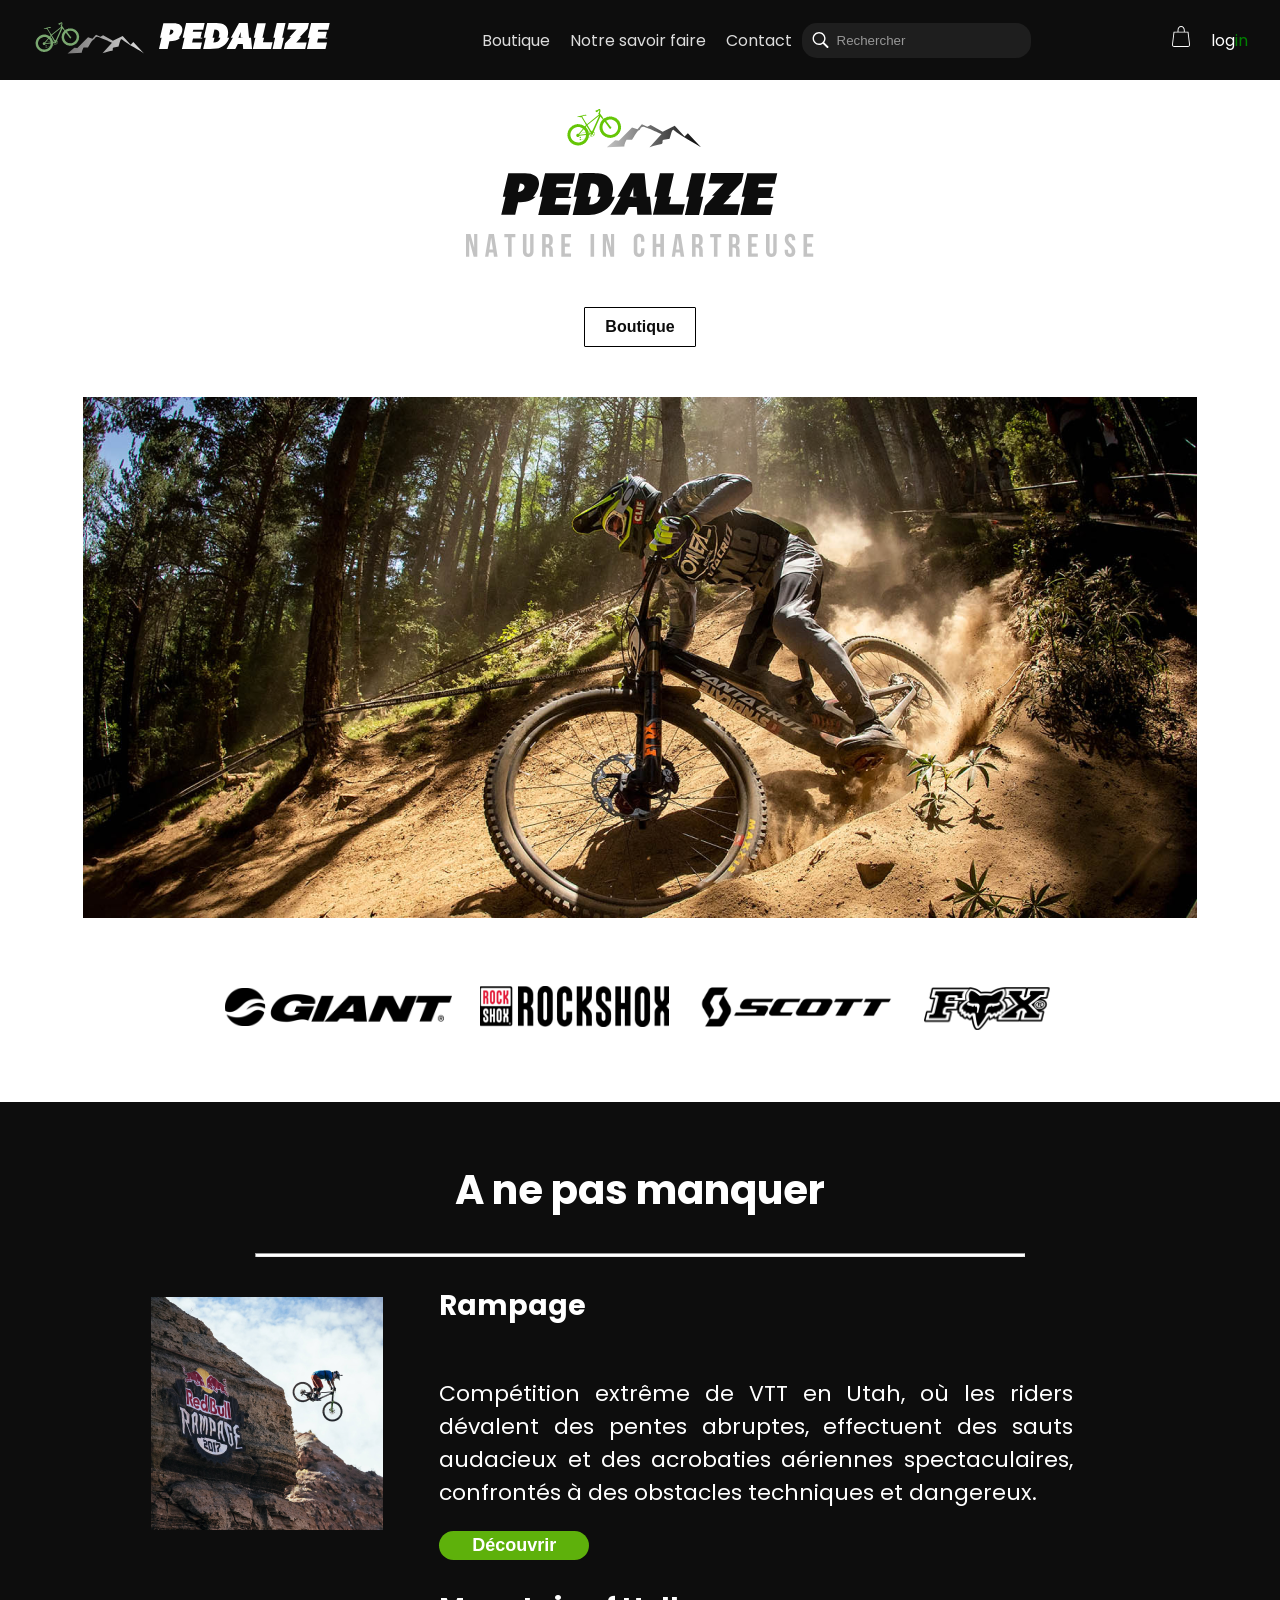
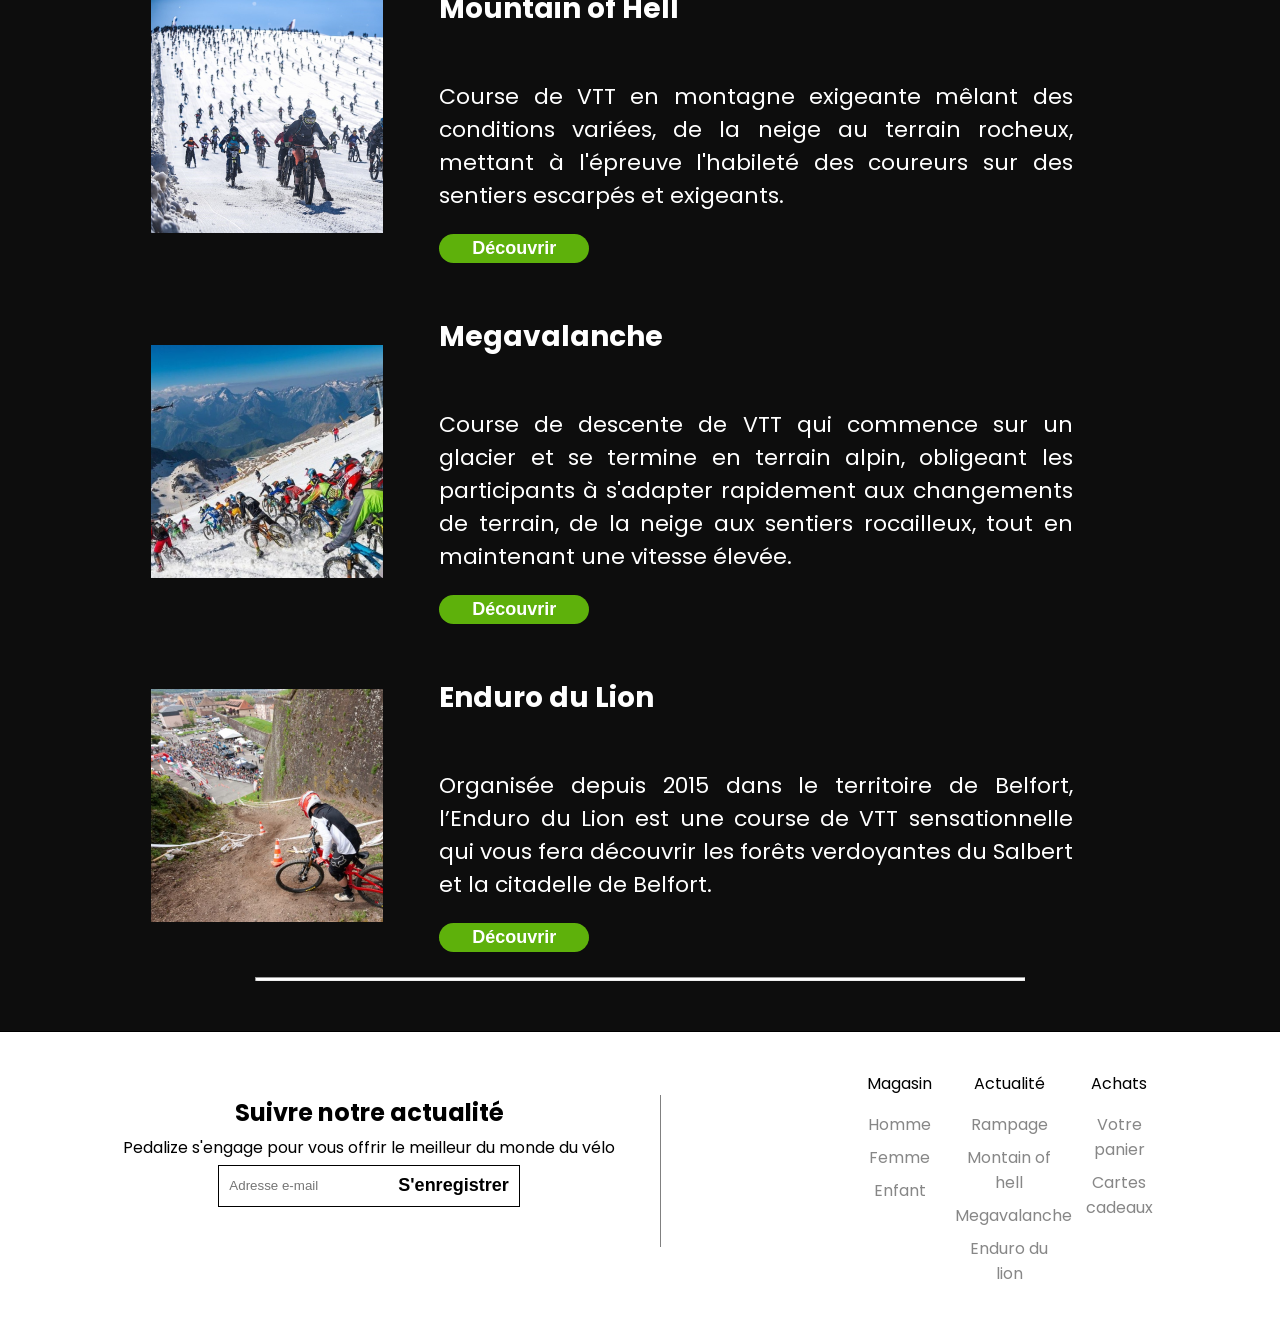
<file: views/index.html>
<!DOCTYPE HTML PUBLIC "-//W3C//DTD HTML 4.01//EN" "http://www.w3.org/TR/html4/strict.dtd">
<html lang="fr">
<head>
    <meta http-equiv="Content-Type" content="text/html;charset=UTF-8">
    <link rel="stylesheet" href="css/globals.css">
    <link rel="stylesheet" href="css/index.css">
    <link rel="stylesheet" href="css/navbar.css">
    <link rel="stylesheet" href="css/footer.css">
    <link rel="icon" href="static/img/logo.png">
    <title>Pedalize</title>
</head>
<body>
<nav id="navbar">
    <section class="left">
        <div class="graphic-logo">
            <a href="index.html">
                <img src="static/img/logo-pedalize.svg" alt="Pedalize">
            </a>
        </div>

        <div class="logo-pedalize">
            <a href="index.html">
                <img src="static/img/graphic-logo-pedalize.svg" alt="Pedalize">
            </a>
        </div>
    </section>

    <section class="buttons">
        <ul>
            <li><a href="product_list.html">Boutique</a></li>
            <li><a href="">Notre savoir faire</a></li>
            <li><a href="">Contact</a></li>
        </ul>
        <a href="">Log<span>in</span></a>
        <div class="desktop-search">
            <img class="search-icon" src="./static/img/search-icon.svg" alt="search icon">
            <input type="text" placeholder="Rechercher">
        </div>
    </section>

    <section class="right">
        <button class="burger-menu">
            <img src="static/img/burger-menu-icon.svg" alt="Burger menu">
        </button>
        <div class="desktop-right">
            <div class="market-logo">
                <a href="cart.html">
                    <img src="static/img/market-logo.svg" alt="market logo">
                </a>
            </div>
            <a href="" class="log-in__button">
                log<span class="log-in__green">in</span>
            </a>
        </div>
    </section>
</nav>
<main class="accueil">
    <br>

    <section>
        <img class="center" src="static/img/logo-accueil.svg" alt="Logo officiel de Pedalize">

        <br><br>
        <a href="product_list.html">
            <button type="button" class="center button-magasin">Boutique</button>
        </a>
        <br><br>
        <img class="center img-intro" id="ordi" src="static/img/intro-site-ordinateur.png" alt="Individu sur un vélo de descente">
        <img class="center img-intro" id="tel" src="static/img/intro-site-mobile.png" alt="Individu sur un vélo de descente">
    </section>

    <br><br>

    <section class="container-center">
        <div>
            <a href="https://www.giant-bicycles.com/fr/bikes">
                <img class="flex-marques" src="static/img/giant.svg" alt="Logo officiel de Giant">
            </a>
        </div>
        <div>
            <a href="https://www.sram.com/en/rockshox">
                <img class="flex-marques" src="static/img/rockshox.svg" alt="Logo officiel de RockShox">
            </a>
        </div>
        <div>
            <a href="https://www.scott-sports.com/fr/fr/">
                <img class="flex-marques" src="static/img/scott.svg" alt="Logo officiel de Scott">
            </a>
        </div>
        <div>
            <a href="https://foxracing.fr/vtt/">
                <img class="flex-marques" src="static/img/fox.svg" alt="Logo officiel de Fox">
            </a>
        </div>
    </section>

    <br><br>

    <section class="container-events">

        <br>

        <h2 class="txt-white txt-align">A ne pas manquer</h2>
        <hr class="light-line">

        <section class="event">
            <div class="column-align">
                <img class="center" src="static/img/rampage.png" alt="Course Rampage">
            </div>
            <div class="column-align">
                <h3>
                    Rampage
                </h3>
                <p>
                    Compétition extrême de VTT en Utah, où les riders dévalent des pentes abruptes, effectuent des sauts audacieux et des acrobaties aériennes spectaculaires, confrontés à des obstacles techniques et dangereux.
                </p>
                <button type="button" class="button-discover left">
                    <a href="https://www.redbull.com/fr-fr/events/red-bull-rampage">Découvrir</a>
                </button>
            </div>

        </section>

        <section class="event">
            <div class="column-align">
                <img class="center" src="static/img/mountain.png" alt="Course Mountain of Hell">
            </div>
            <div class="column-align">
                <h3>
                    Mountain of Hell
                </h3>
                <p>
                    Course de VTT en montagne exigeante mêlant des conditions variées, de la neige au terrain rocheux, mettant à l'épreuve l'habileté des coureurs sur des sentiers escarpés et exigeants.
                </p>
                <button type="button" class="button-discover left">
                    <a href="https://www.les2alpes.com/ete/decouvrir/une-station-qui-bouge/des-temps-forts-tout-lete/mountain-of-hell/">Découvrir</a>
                </button>
            </div>        
        </section>

        <br>

        <section class="event">
            <div class="column-align">
                <img class="center" src="static/img/megavalanche.png" alt="Course Megavalanche">
            </div>
            <div class="column-align">
                <h3>
                    Megavalanche
                </h3>
                <p>
                    Course de descente de VTT qui commence sur un glacier et se termine en terrain alpin, obligeant les participants à s'adapter rapidement aux changements de terrain, de la neige aux sentiers rocailleux, tout en maintenant une vitesse élevée.
                </p>
                <button type="button" class="button-discover left">
                    <a href="https://www.ucc-sportevent.com/megavalanche-alpe-dhuez-2/">Découvrir</a>
                </button> 
            </div>       
        </section>

        <br>

        <section class="event">
            <div class="column-align">
                <img class="center" src="static/img/enduro-lion.png" alt="Course enduro du Lion">
            </div>
            <div class="column-align">
                <h3>
                    Enduro du Lion
                </h3>
                <p>
                    Organisée depuis 2015 dans le territoire de Belfort, l’Enduro du Lion est une course de VTT sensationnelle qui vous fera découvrir les forêts verdoyantes du Salbert et la citadelle de Belfort.
                </p>
                <button type="button" class="button-discover left">
                    <a href="https://endurodulion.com/">Découvrir</a>
                </button> 
            </div>       
        </section>

        <br>
        <hr class="light-line">
        <br><br>

    </section>
</main>
<footer>
    <section class="newsletter">
        <div class="newsletter">
            <h1 class="newsletter">Suivre notre actualité</h1>
            <p class="newsletter">Pedalize s'engage pour vous offrir le meilleur du monde du vélo</p>
            <form class="newsletter" method="POST" action="footer.html">
                <input type="email"  class="newsletter" name="email" placeholder="Adresse e-mail">
                <button type="submit" class="newsletter">S'enregistrer</button>
            </form>
        </div>
    </section>
    <section class="link">
        <div class="shop">
            <p class="shop">Magasin</p>
            <a href="?" class="footer_link">Homme</a>
            <a href="?" class="footer_link">Femme</a>
            <a href="?" class="footer_link">Enfant</a>
        </div>
        <div class="actus">
            <p class="actus">Actualité</p>
            <a href="?" class="footer_link">Rampage</a>
            <a href="?" class="footer_link">Montain of hell</a>
            <a href="?" class="footer_link">Megavalanche</a>
            <a href="?" class="footer_link">Enduro du lion</a>
        </div>
        <div class="cart">
            <p>Achats</p>
            <a href="?" class="footer_link">Votre panier</a>
            <a href="?" class="footer_link">Cartes cadeaux</a>
        </div>
    </section>
</footer>

<script src="js/burger-menu.js" defer></script>

</body>
</html>
</file>
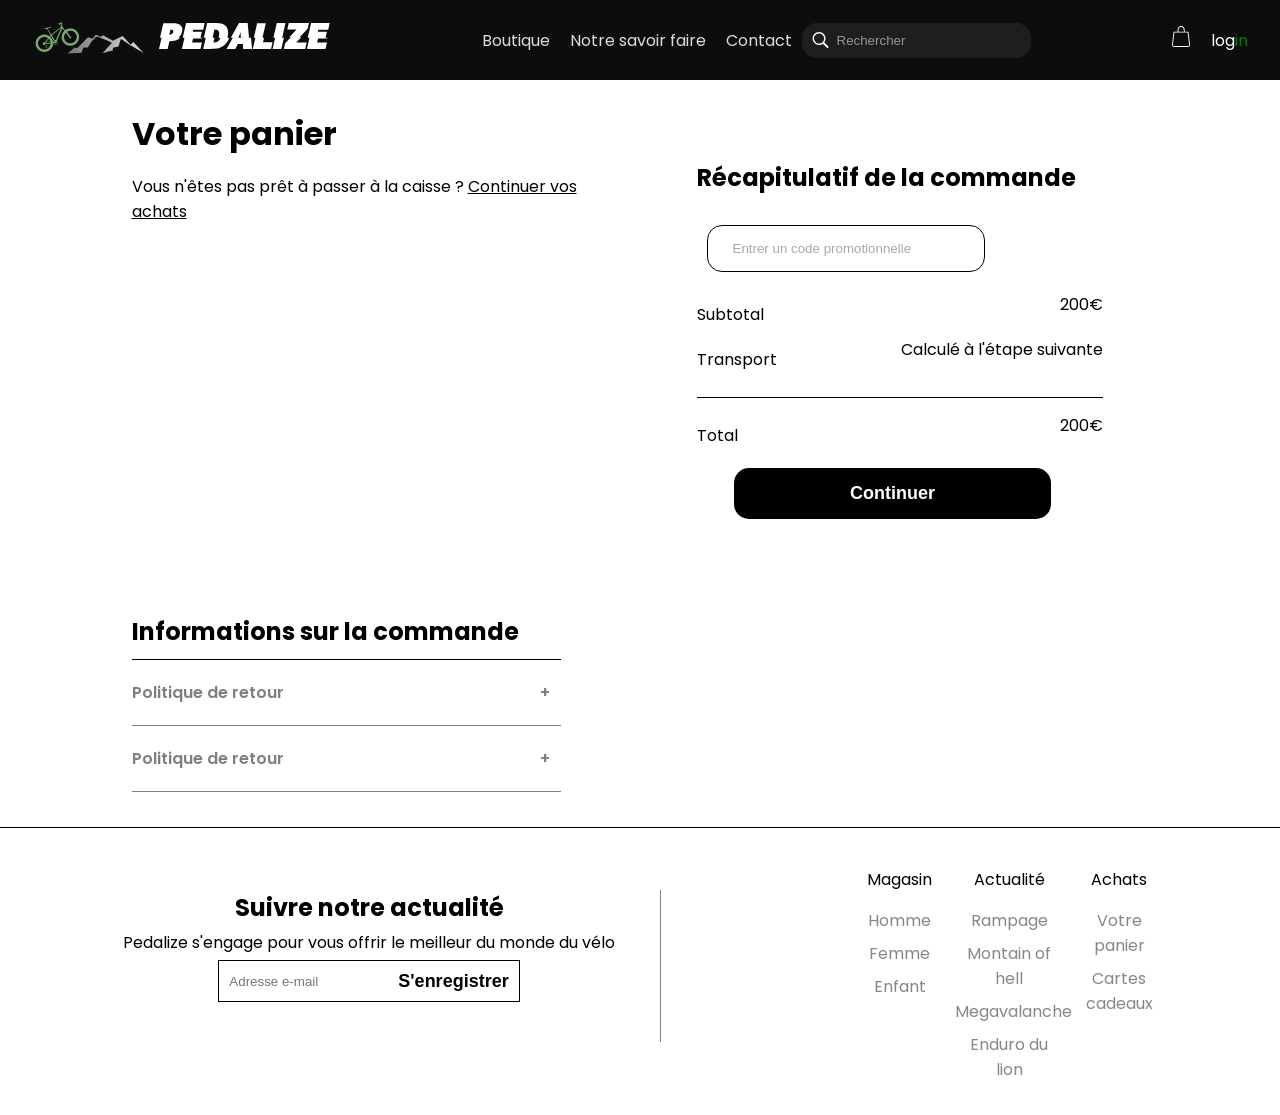
<file: views/cart.html>
<!DOCTYPE HTML PUBLIC "-//W3C//DTD HTML 4.01//EN" "http://www.w3.org/TR/html4/strict.dtd">
<html lang="fr">
<head>
    <meta http-equiv="Content-Type" content="text/html;charset=UTF-8">
    <title>Panier</title>

    <link rel="stylesheet" href="css/globals.css">
    <link rel="stylesheet" href="css/navbar.css">
    <link rel="stylesheet" href="css/footer.css">
    <link rel="stylesheet" href="css/cart.css">
    <link rel="icon" href="static/img/logo.png">
</head>
<body>
<nav id="navbar">
    <section class="left">
        <div class="graphic-logo">
            <a href="index.html">
                <img src="static/img/logo-pedalize.svg" alt="Pedalize">
            </a>
        </div>

        <div class="logo-pedalize">
            <a href="index.html">
                <img src="static/img/graphic-logo-pedalize.svg" alt="Pedalize">
            </a>
        </div>
    </section>

    <section class="buttons">
        <ul>
            <li><a href="product_list.html">Boutique</a></li>
            <li>Notre savoir faire</li>
            <li>Contact</li>
        </ul>
        <a href="">Log<span>in</span></a>
        <div class="desktop-search">
            <img class="search-icon" src="./static/img/search-icon.svg" alt="search icon">
            <input type="text" placeholder="Rechercher">
        </div>
    </section>

    <section class="right">
        <button class="burger-menu">
            <img src="static/img/burger-menu-icon.svg" alt="Burger menu">
        </button>
        <div class="desktop-right">
            <div class="market-logo">
                <a href="cart.html">
                    <img src="static/img/market-logo.svg" alt="market logo">
                </a>
            </div>
            <a href="" class="log-in__button">
                log<span class="log-in__green">in</span>
            </a>
        </div>
    </section>
</nav>

    <main>
        <div class="desktop_row">
            <div class="the_cart">
                <h1>Votre panier</h1>
                <p>Vous n'êtes pas prêt à passer à la caisse ? <a id="continue_shopping" href="product_list.html">Continuer vos achats</a></p>

                <div class="product_list" id="product_container">

                    <p class='no_product'>Aucun produit n'a été ajouté dans votre panier pour le moment</p>

<!--                    <div class="product">-->
<!--                        <div class="img" style="background: center url('static/img/test.jpg')"></div>-->
<!--                        <div class="infos">-->
<!--                            <h2>Name</h2>-->
<!--                            <p>Quantité : 3</p>-->
<!--                            <h3>56€</h3>-->
<!--                        </div>-->
<!--                        <div class="remove">-->
<!--                            <p>Supprimer</p>-->
<!--                        </div>-->
<!--                    </div>-->
<!--                    <div class="product">-->
<!--                        <div class="img"></div>-->
<!--                        <div class="infos">-->
<!--                            <h2>Name</h2>-->
<!--                            <p>Quantité : 3</p>-->
<!--                            <h3>56€</h3>-->
<!--                        </div>-->
<!--                        <div class="remove">-->
<!--                            <p>Supprimer</p>-->
<!--                        </div>-->
<!--                    </div>-->
                </div>
            </div>
            <form class="summary" action="cart.html" method="post">
                <h2>Récapitulatif de la commande</h2>

                <label for="coupon" style="display: none">Code promotionnelle</label>
                <input type="text"
                       placeholder="Entrer un code promotionnelle"
                       name="coupon"
                       id="coupon">

                <div class="prices">
                    <div class="full">
                        <p>Subtotal</p>
                        <p class="margin" id="price">200€</p>
                    </div>
                    <div class="full">
                        <p>Transport</p>
                        <p class="margin">Calculé à l'étape suivante</p>
                    </div>
                    <div class="sep"></div>
                    <div class="full">
                        <p>Total</p>
                        <p class="margin" id="total_price">200€</p>
                    </div>
                </div>

                <button type="submit">Continuer</button>
            </form>
        </div>

        <div class="informations">
            <h2>Informations sur la commande</h2>

            <details>
                <summary>Politique de retour</summary>
                <p>Lorem ipsum dolor sit amet, consectetur adipiscing elit, sed do eiusmod tempor incididunt ut labore et dolore magna aliqua. Ut enim ad minim veniam, quis nostrud exercitation ullamco laboris nisi ut aliquip ex ea commodo consequat. Duis aute irure dolor in reprehenderit in voluptate velit esse cillum dolore eu fugiat nulla pariatur. Excepteur sint occaecat cupidatat non proident, sunt in culpa qui officia deserunt mollit anim id est laborum.</p>
            </details>
            <details>
                <summary>Politique de retour</summary>
                <p>Lorem ipsum dolor sit amet, consectetur adipiscing elit, sed do eiusmod tempor incididunt ut labore et dolore magna aliqua. Ut enim ad minim veniam, quis nostrud exercitation ullamco laboris nisi ut aliquip ex ea commodo consequat. Duis aute irure dolor in reprehenderit in voluptate velit esse cillum dolore eu fugiat nulla pariatur. Excepteur sint occaecat cupidatat non proident, sunt in culpa qui officia deserunt mollit anim id est laborum.</p>
            </details>
        </div>

    </main>
<footer>
    <section class="newsletter">
        <div class="newsletter">
            <h1 class="newsletter">Suivre notre actualité</h1>
            <p class="newsletter">Pedalize s'engage pour vous offrir le meilleur du monde du vélo</p>
            <form class="newsletter" method="POST" action="footer.html">
                <input type="email"  class="newsletter" name="email" placeholder="Adresse e-mail">
                <button type="submit" class="newsletter">S'enregistrer</button>
            </form>
        </div>
    </section>
    <section class="link">
        <div class="shop">
            <p class="shop">Magasin</p>
            <a href="?" class="footer_link">Homme</a>
            <a href="?" class="footer_link">Femme</a>
            <a href="?" class="footer_link">Enfant</a>
        </div>
        <div class="actus">
            <p class="actus">Actualité</p>
            <a href="?" class="footer_link">Rampage</a>
            <a href="?" class="footer_link">Montain of hell</a>
            <a href="?" class="footer_link">Megavalanche</a>
            <a href="?" class="footer_link">Enduro du lion</a>
        </div>
        <div class="cart">
            <p>Achats</p>
            <a href="?" class="footer_link">Votre panier</a>
            <a href="?" class="footer_link">Cartes cadeaux</a>
        </div>
    </section>
</footer>

    <script src="js/burger-menu.js"></script>
    <script src="js/cart.js" type="module"></script>
</body>
</html>
</file>
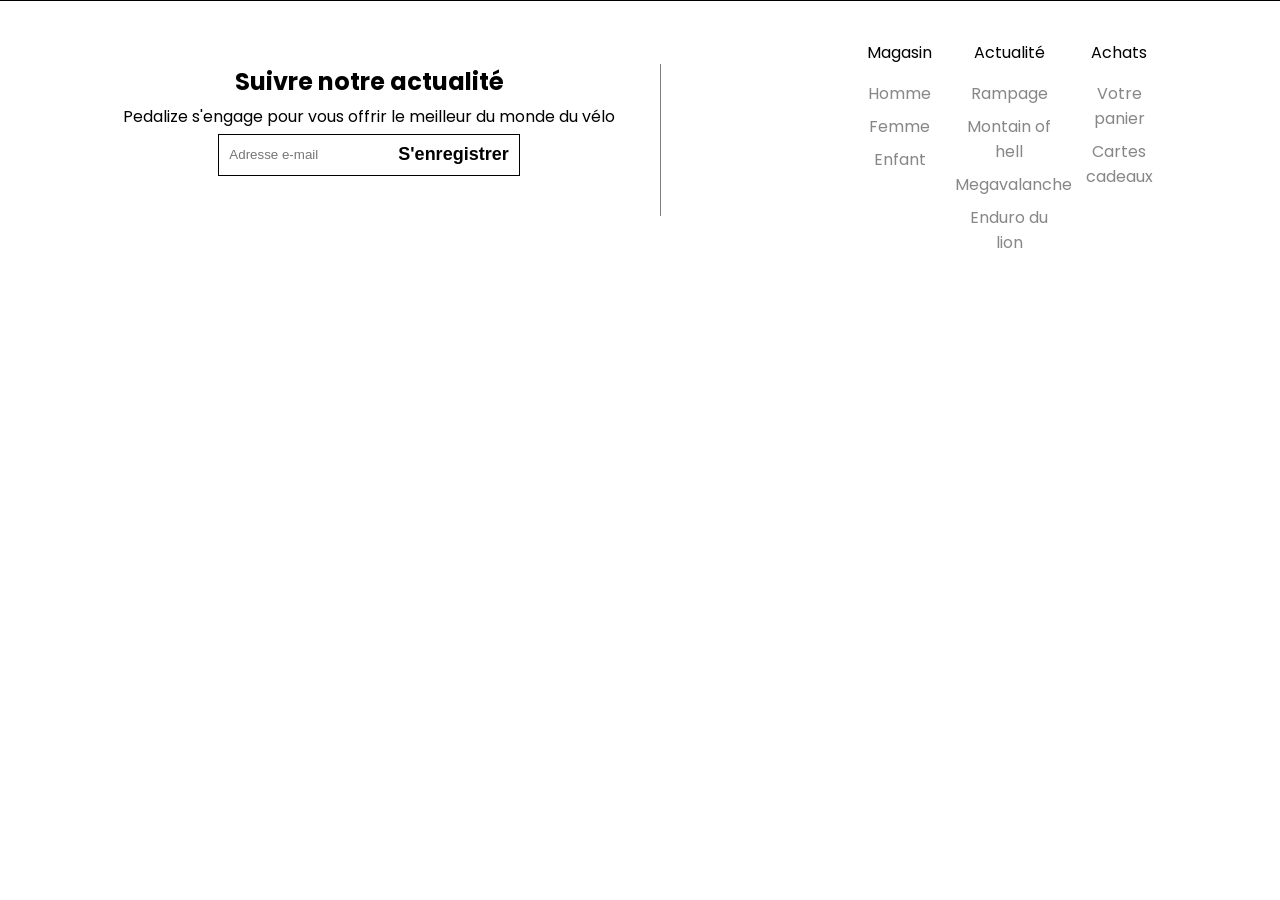
<file: views/footer.html>
<!DOCTYPE html>
<html lang="fr">
<head>
    <meta charset="UTF-8">
    <meta name="viewport" content="width=device-width, initial-scale=1.0">
    <title>Exemple footer</title>
    <link rel="stylesheet" href="css/footer.css">
    <link rel="stylesheet" href="css/globals.css">
</head>
<body>
<footer>
    <section class="newsletter">
        <div class="newsletter">
            <h1 class="newsletter">Suivre notre actualité</h1>
            <p class="newsletter">Pedalize s'engage pour vous offrir le meilleur du monde du vélo</p>
            <form class="newsletter" method="POST" action="footer.html">
                <input type="email"  class="newsletter" name="email" placeholder="Adresse e-mail">
                <button type="submit" class="newsletter">S'enregistrer</button>
            </form>
        </div>
    </section>
    <section class="link">
        <div class="shop">
            <p class="shop">Magasin</p>
            <a href="?" class="footer_link">Homme</a>
            <a href="?" class="footer_link">Femme</a>
            <a href="?" class="footer_link">Enfant</a>
        </div>
        <div class="actus">
            <p class="actus">Actualité</p>
            <a href="?" class="footer_link">Rampage</a>
            <a href="?" class="footer_link">Montain of hell</a>
            <a href="?" class="footer_link">Megavalanche</a>
            <a href="?" class="footer_link">Enduro du lion</a>
        </div>
        <div class="cart">
            <p>Achats</p>
            <a href="?" class="footer_link">Votre panier</a>
            <a href="?" class="footer_link">Cartes cadeaux</a>
        </div>
    </section>
</footer>
    
</body>
</html>
</file>
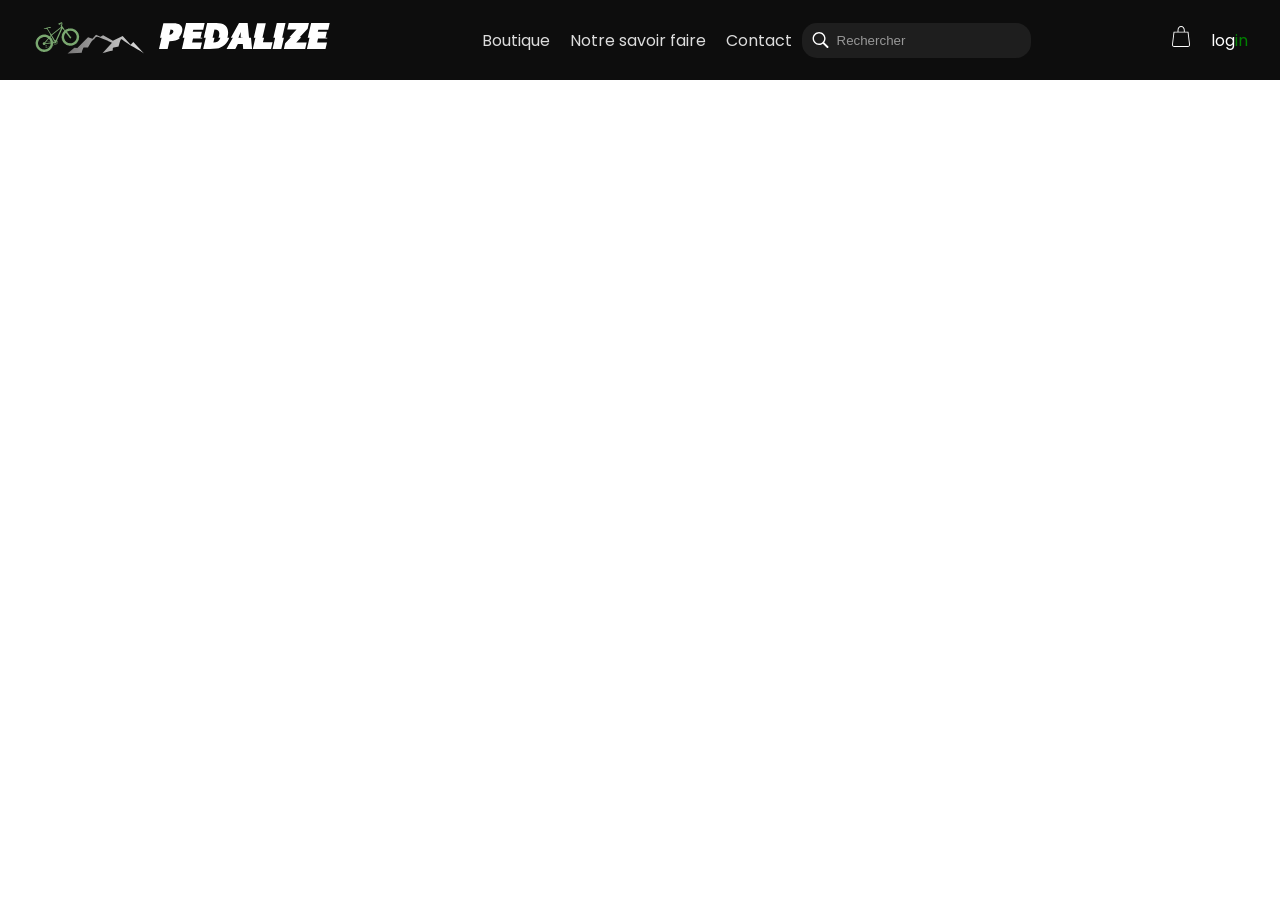
<file: views/navbar.html>
<!DOCTYPE html>
<html lang="fr">
<head>
    <meta charset="UTF-8">
    <meta name="viewport" content="width=device-width, initial-scale=1.0">

    <link rel="stylesheet" href="css/globals.css">
    <link rel="stylesheet" href="css/navbar.css">

    <title>Navbar Template</title>
</head>
<body>

<nav id="navbar">
    <section class="left">
        <div class="graphic-logo">
            <a href="index.html">
                <img src="static/img/logo-pedalize.svg" alt="Pedalize">
            </a>
        </div>

        <div class="logo-pedalize">
            <a href="index.html">
                <img src="static/img/graphic-logo-pedalize.svg" alt="Pedalize">
            </a>
        </div>
    </section>

    <section class="buttons">
        <ul>
            <li><a href="product_list.html">Boutique</a></li>
            <li><a href="">Notre savoir faire</a></li>
            <li><a href="">Contact</a></li>
        </ul>
        <a href="">Log<span>in</span></a>
        <div class="desktop-search">
            <img class="search-icon" src="./static/img/search-icon.svg" alt="search icon">
            <input type="text" placeholder="Rechercher">
        </div>
    </section>

    <section class="right">
        <button class="burger-menu">
            <img src="static/img/burger-menu-icon.svg" alt="Burger menu">
        </button>
        <div class="desktop-right">
            <div class="market-logo">
                <a href="cart.html">
                    <img src="static/img/market-logo.svg" alt="market logo">
                </a>
            </div>
            <a href="" class="log-in__button">
                log<span class="log-in__green">in</span>
            </a>
        </div>
    </section>
</nav>

<script src="js/burger-menu.js" defer></script>
</body>
</html>
</file>
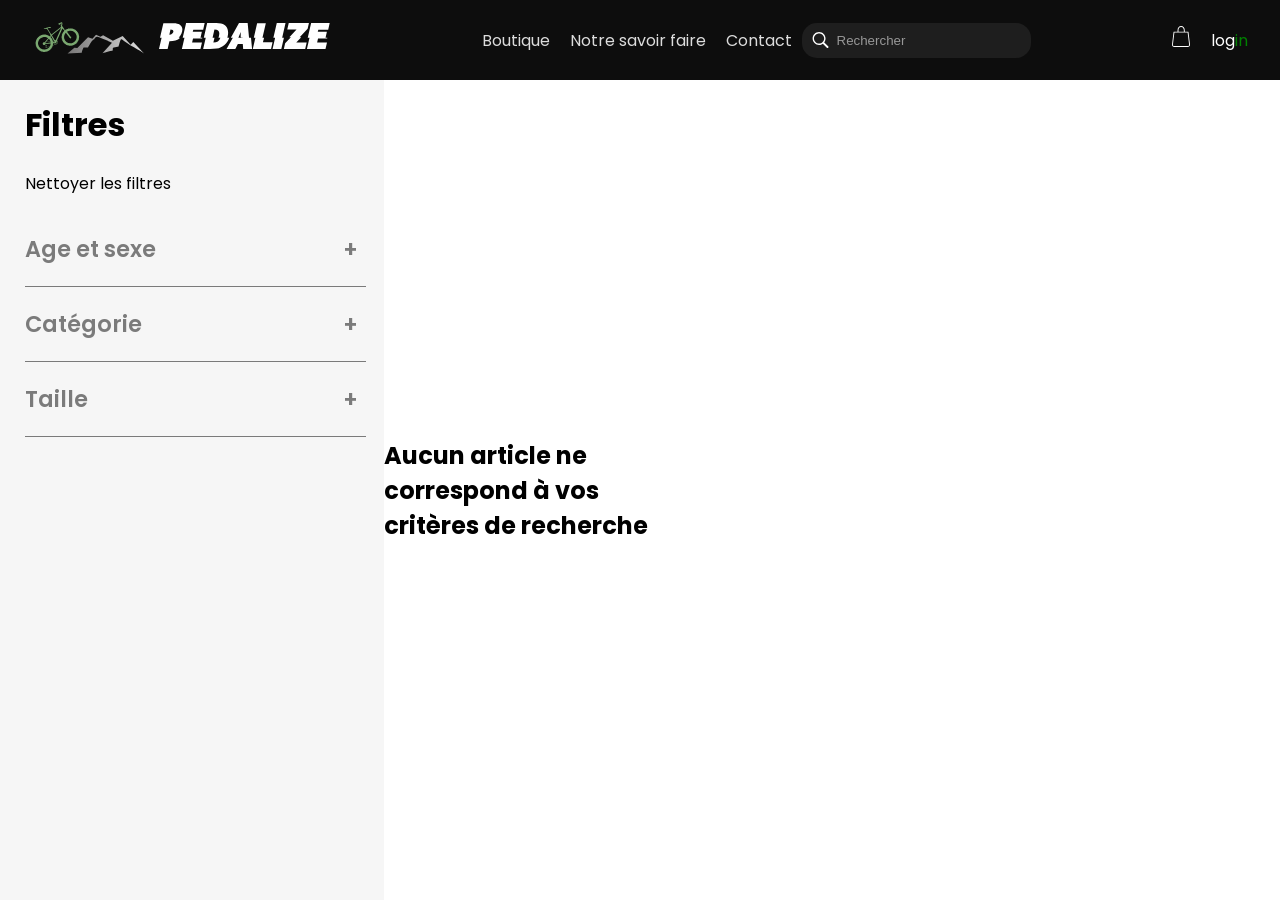
<file: views/product_list.html>
<!DOCTYPE HTML PUBLIC "-//W3C//DTD HTML 4.01//EN" "http://www.w3.org/TR/html4/strict.dtd">
<html lang="fr">
<head>
    <meta http-equiv="Content-Type" content="text/html;charset=UTF-8">
    <link rel="stylesheet" href="css/globals.css">
    <link rel="stylesheet" href="css/navbar.css">
    <link rel="stylesheet" href="css/footer.css">
    <link rel="stylesheet" href="css/product_list.css">
    <link rel="icon" href="static/img/logo.png">
    <title>Pedalize's Products</title>
</head>
<body>
<nav id="navbar">
    <section class="left">
        <div class="graphic-logo">
            <a href="index.html">
                <img src="static/img/logo-pedalize.svg" alt="Pedalize">
            </a>
        </div>

        <div class="logo-pedalize">
            <a href="index.html">
                <img src="static/img/graphic-logo-pedalize.svg" alt="Pedalize">
            </a>
        </div>
    </section>

    <section class="buttons">
        <ul>
            <li><a href="product_list.html">Boutique</a></li>
            <li>Notre savoir faire</li>
            <li>Contact</li>
        </ul>
        <a href="">Log<span>in</span></a>
        <div class="desktop-search">
            <img class="search-icon" src="./static/img/search-icon.svg" alt="search icon">
            <input type="text" placeholder="Rechercher">
        </div>
    </section>

    <section class="right">
        <button class="burger-menu">
            <img src="static/img/burger-menu-icon.svg" alt="Burger menu">
        </button>
        <div class="desktop-right">
            <div class="market-logo">
                <a href="cart.html">
                    <img src="static/img/market-logo.svg" alt="market logo">
                </a>
            </div>
            <a href="" class="log-in__button">
                log<span class="log-in__green">in</span>
            </a>
        </div>
    </section>
</nav>
    <main class="container">
        <div class="filters">
            <div class="top">
                <div class="left">
                    <h1>Filtres</h1>
                    <p id="clean_filters">Nettoyer les filtres</p>
                </div>
<!--                <div class="right">-->
<!--                    <div class="filter_by">-->
<!--                        <p>Trier par</p>-->
<!--                        <details class="select">-->
<!--                            <summary class="radios">Auswählen...</summary>-->
<!--                            <ul class="list">-->
<!--                                <li>Item 1</li>-->
<!--                                <li>Item 2</li>-->
<!--                                <li>Item 3</li>-->
<!--                                <li>Item 4</li>-->
<!--                                <li>Item 5</li>-->
<!--                            </ul>-->
<!--                        </details>-->
<!--                    </div>-->
<!--                    <p id="product_count">Affiche N produits</p>-->
<!--                </div>-->
            </div>

            <div class="categories">
                <details>
                    <summary>Age et sexe</summary>
                    <div class="ctg">
                        <label class="radio">
                            <input type="radio" name="age_sexe">
                            <div>
                                <svg class="check" viewBox="-2 -2 35 35" aria-hidden="true">
                                    <title>checkmark-circle</title>
                                    <polyline points="7.57 15.87 12.62 21.07 23.43 9.93" />
                                </svg>
                            </div>
                            <p>Homme</p>
                        </label>
                        <label class="radio">
                            <input type="radio" name="age_sexe">
                            <div>
                                <svg class="check" viewBox="-2 -2 35 35" aria-hidden="true">
                                    <title>checkmark-circle</title>
                                    <polyline points="7.57 15.87 12.62 21.07 23.43 9.93" />
                                </svg>
                            </div>
                            <p>Femme</p>
                        </label>
                        <label class="radio">
                            <input type="radio" name="age_sexe">
                            <div>
                                <svg class="check" viewBox="-2 -2 35 35" aria-hidden="true">
                                    <title>checkmark-circle</title>
                                    <polyline points="7.57 15.87 12.62 21.07 23.43 9.93" />
                                </svg>
                            </div>
                            <p>Enfant</p>
                        </label>
                    </div>
                </details>
                <details>
                    <summary>Catégorie</summary>
                    <div class="ctg">
                        <label class="radio">
                            <input type="radio" name="category">
                            <div>
                                <svg class="check" viewBox="-2 -2 35 35" aria-hidden="true">
                                    <title>checkmark-circle</title>
                                    <polyline points="7.57 15.87 12.62 21.07 23.43 9.93" />
                                </svg>
                            </div>
                            <p>Vélo de route</p>
                        </label>
                        <label class="radio">
                            <input type="radio" name="category">
                            <div>
                                <svg class="check" viewBox="-2 -2 35 35" aria-hidden="true">
                                    <title>checkmark-circle</title>
                                    <polyline points="7.57 15.87 12.62 21.07 23.43 9.93" />
                                </svg>
                            </div>
                            <p>Vélo tout terrain</p>
                        </label>
                        <label class="radio">
                            <input type="radio" name="category">
                            <div>
                                <svg class="check" viewBox="-2 -2 35 35" aria-hidden="true">
                                    <title>checkmark-circle</title>
                                    <polyline points="7.57 15.87 12.62 21.07 23.43 9.93" />
                                </svg>
                            </div>
                            <p>Gadgets</p>
                        </label>
                        <label class="radio">
                            <input type="radio" name="category">
                            <div>
                                <svg class="check" viewBox="-2 -2 35 35" aria-hidden="true">
                                    <title>checkmark-circle</title>
                                    <polyline points="7.57 15.87 12.62 21.07 23.43 9.93" />
                                </svg>
                            </div>
                            <p>Autres</p>
                        </label>
                    </div>
                </details>

                <details>
                    <summary>Taille</summary>
                    <div class="ctg">
                        <label class="checkbox">
                            <input type="checkbox" name="size">
                            <div>
                                <svg class="check" viewBox="-2 -2 35 35" aria-hidden="true">
                                    <title>checkmark-circle</title>
                                    <polyline points="7.57 15.87 12.62 21.07 23.43 9.93" />
                                </svg>
                            </div>
                            <p>S</p>
                        </label>
                        <label class="checkbox">
                            <input type="checkbox" name="size">
                            <div>
                                <svg class="check" viewBox="-2 -2 35 35" aria-hidden="true">
                                    <title>checkmark-circle</title>
                                    <polyline points="7.57 15.87 12.62 21.07 23.43 9.93" />
                                </svg>
                            </div>
                            <p>M</p>
                        </label>
                        <label class="checkbox">
                            <input type="checkbox" name="size">
                            <div>
                                <svg class="check" viewBox="-2 -2 35 35" aria-hidden="true">
                                    <title>checkmark-circle</title>
                                    <polyline points="7.57 15.87 12.62 21.07 23.43 9.93" />
                                </svg>
                            </div>
                            <p>L</p>
                        </label>
                        <label class="checkbox">
                            <input type="checkbox" name="size">
                            <div>
                                <svg class="check" viewBox="-2 -2 35 35" aria-hidden="true">
                                    <title>checkmark-circle</title>
                                    <polyline points="7.57 15.87 12.62 21.07 23.43 9.93" />
                                </svg>
                            </div>
                            <p>XL</p>
                        </label>
                    </div>
                </details>
            </div>
        </div>
        <div class="list" id="product_list"></div>
    </main>
    <script src="js/global.js"></script>
    <script src="js/list.js" type="module"></script>
</body>
</html>
</file>
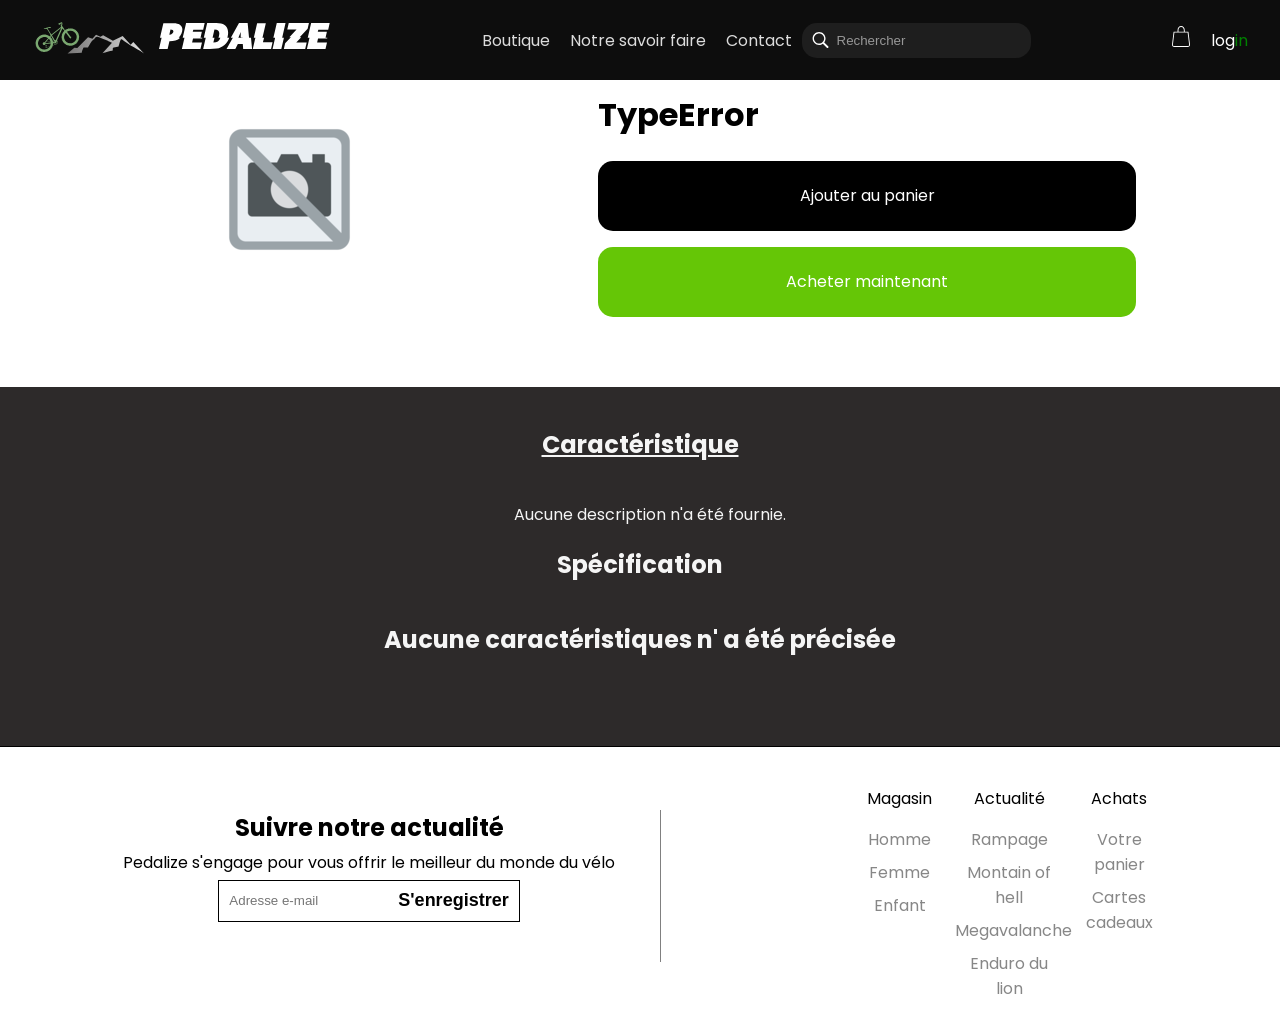
<file: views/product_page.html>
<!DOCTYPE html>
<html lang="fr">
<head>
    <meta charset="UTF-8">
    <meta name="viewport" content="width=device-width, initial-scale=1.0">
    <title>Pedalized-Product Page</title>
    <link rel="stylesheet" href="css/globals.css">
    <link rel="stylesheet" href="css/navbar.css">
    <link rel="stylesheet" href="css/footer.css">
    <link rel="icon" href="static/img/logo.png">
    <link rel="stylesheet" href="css/product_page.css">
</head>
<body>
<nav id="navbar">
    <section class="left">
        <div class="graphic-logo">
            <a href="index.html">
                <img src="static/img/logo-pedalize.svg" alt="Pedalize">
            </a>
        </div>

        <div class="logo-pedalize">
            <a href="index.html">
                <img src="static/img/graphic-logo-pedalize.svg" alt="Pedalize">
            </a>
        </div>
    </section>

    <section class="buttons">
        <ul>
            <li><a href="product_list.html">Boutique</a></li>
            <li>Notre savoir faire</li>
            <li>Contact</li>
        </ul>
        <a href="">Log<span>in</span></a>
        <div class="desktop-search">
            <img class="search-icon" src="./static/img/search-icon.svg" alt="search icon">
            <input type="text" placeholder="Rechercher">
        </div>
    </section>

    <section class="right">
        <button class="burger-menu">
            <img src="static/img/burger-menu-icon.svg" alt="Burger menu">
        </button>
        <div class="desktop-right">
            <div class="market-logo">
                <a href="cart.html">
                    <img src="static/img/market-logo.svg" alt="market logo">
                </a>
            </div>
            <a href="" class="log-in__button">
                log<span class="log-in__green">in</span>
            </a>
        </div>
    </section>
</nav>
<main class="main">
    <div class="images">
        <div class="main_image">
            <img src="/views/static/img/Rectangle 36.png" alt="premier image meta" >
        </div>
        <section class="other_images">
            <div class="second_image">
                <img src="/views/static/img/Rectangle 37.png" alt="deuxieme image en bas a gauche">
            </div>

            <div class="third_image">
                <img src="/views/static/img/Rectangle 38.png" alt="image au milleu" >
            </div>

            <div class="fourth_image">
                <img src="/views/static/img/Rectangle 39.png" alt="image en bas a droite">
            </div>
        </section>
    </div>

    <div class="texte">
        <div class="modele">
            <h1 id="product_name">Loading...</h1>
        </div>
        <div class="taille">
            <h2>Taille</h2>
            <br>
            <section class="frame_size">
                <div class="box_frame_size">
                    <p class="size">S</p>
                </div>

                <div class="box_frame_size">
                    <p class="size">M</p>
                </div>

                <div class="box_frame_size">
                    <p class="size">L</p>
                </div>

                <div class="box_frame_size">
                    <p class="size">XL</p>
                </div>
            </section>
            <br>


            <div class="guide_tailles">
                <p class="guide_tailles">guide des tailles </p><img src="/views/static/img/Vector.png" alt="icon:?" id="icon">
            </div>
        </div>

        <div class="wheel_size">
            <h2>Taille des roues</h2>
            <section class="select_wheel_size">
                <select name="wheel_size" id="wheel_size" class="wheel_size">
                    <option value="0" class="wheel_size"><p>29"</p></option>
                    <option value="1" class="wheel_size">27.5"</option>
                    <option value="2" class="wheel_size">26"</option>
                </select>
            </section>
        </div>

        <div class="add_cart">
            <p>Ajouter au panier</p>
        </div>

        <div class="buy_now">
            <p>Acheter maintenant</p>
        </div>

    </div>
</main>
<section class="specs">
    <div class="title">
        <h1>Caractéristique</h1>
    </div>

    <div class="description">
        <h2>Description</h2>
        <p class="description">Le META SX V5 se pilote avant de se rouler. Ses 165 mm de débattement sont associés à notre nouvelle cinématique Virtual Contact System. Encore plus efficace, c'est votre allié quand il faut tout donner dans le Bike Park ou dans les secrets runs bien pentus. Monté sur rail, le META SX V5 est la machine pour les riders qui cherchent un bike offrant des sensations au plus proche de celles d'un vélo de Descente.</p>
    </div>

    <div class="specification">
        <h2>Spécification</h2>
        <div class="spec_tab">
            <section class="content">
                <div class="question">
                    <p>couleur</p>
                </div>
                <div class="awnser">
                    <p>spark blue</p>
                </div>
            </section>
            <hr class="line">
            <section class="content">
                <div class="question">
                    <p>debattement avant</p>
                </div>
                <div class="awnser">
                    <p>170 mm</p>
                </div>
            </section>
            <hr class="line">
            <section class="content">
                <div class="question">
                    <p>débatement arrière</p>
                </div>
                <div class="awnser">
                    <p>165 mm</p>
                </div>

            </section>
            <hr class="line">
            <section class="content">
                <div class="question">
                    <p>Matière</p>
                </div>
                <div class="awnser">
                    <p>aluminium</p>
                </div>
            </section>
            <hr class="line">
            <section class="content">
                <div class="question">
                    <p>Poid</p>
                </div>
                <div class="awnser">
                    <p>3,3kg (cadre)</p>
                </div>
            </section>
            <hr class="line">
            <section class="content">
                <div class="question">
                    <p>pratique</p>
                </div>
                <div class="awnser">
                    <p>enduro, downhill</p>
                </div>
            </section>
        </div>
    </div>
</section>
<footer>
    <section class="newsletter">
        <div class="newsletter">
            <h1 class="newsletter">Suivre notre actualité</h1>
            <p class="newsletter">Pedalize s'engage pour vous offrir le meilleur du monde du vélo</p>
            <form class="newsletter" method="POST" action="footer.html">
                <input type="email"  class="newsletter" name="email" placeholder="Adresse e-mail">
                <button type="submit" class="newsletter">S'enregistrer</button>
            </form>
        </div>
    </section>
    <section class="link">
        <div class="shop">
            <p class="shop">Magasin</p>
            <a href="?" class="footer_link">Homme</a>
            <a href="?" class="footer_link">Femme</a>
            <a href="?" class="footer_link">Enfant</a>
        </div>
        <div class="actus">
            <p class="actus">Actualité</p>
            <a href="?" class="footer_link">Rampage</a>
            <a href="?" class="footer_link">Montain of hell</a>
            <a href="?" class="footer_link">Megavalanche</a>
            <a href="?" class="footer_link">Enduro du lion</a>
        </div>
        <div class="cart">
            <p>Achats</p>
            <a href="?" class="footer_link">Votre panier</a>
            <a href="?" class="footer_link">Cartes cadeaux</a>
        </div>
    </section>
</footer>
<script src="js/global.js"></script>
<script src="js/product.js" type="module"></script>
</body>
</html>
</file>
<file: views/css/globals.css>
@import url('https://fonts.googleapis.com/css2?family=Poppins&display=swap');

body {
    margin: 0;
    font-family: Poppins, sans-serif;
}

main {
    margin-top: 80px;
}

input[type="text"] {
    padding: 15px 25px;
    border: 1px solid #000;

    border-radius: 15px;
}

input[type="text"]::placeholder {
    color: rgba(0, 0, 0, 0.35)
}

input[type="checkbox"] {
    padding: 20px;
    border: 1px solid #000;
}

button {
    padding: 15px 30px;
    background: #000;
    color: #fff;

    border: none;
    border-radius: 15px;

    font-size: 18px;
    font-weight: 600;

    cursor: pointer;
}




.selection {
    position: relative;
}

.selection select {
    display: none; /*hide original SELECT element: */
}

.select-selected {
    background-color: DodgerBlue;
}

/* Style the arrow inside the select element: */
.select-selected:after {
    position: absolute;
    content: "";
    top: 14px;
    right: 10px;
    width: 0;
    height: 0;
    border-color: #fff transparent transparent transparent;
}

/* Point the arrow upwards when the select box is open (active): */
.select-selected.select-arrow-active:after {
    border-color: transparent transparent #fff transparent;
    top: 7px;
}

/* style the items (options), including the selected item: */
.select-items div,.select-selected {
    color: #ffffff;
    padding: 8px 16px;
    border-color: transparent transparent rgba(0, 0, 0, 0.1) transparent;
    cursor: pointer;
}

/* Style items (options): */
.select-items {
    position: absolute;
    background-color: DodgerBlue;
    top: 100%;
    left: 0;
    right: 0;
    z-index: 99;
}

/* Hide the items when the select box is closed: */
.select-hide {
    display: none;
}

.select-items div:hover, .same-as-selected {
    background-color: rgba(0, 0, 0, 0.1);
}











.checkbox,
.radio {
    display: flex;
    align-items: center;
    -webkit-user-select: none;
    -moz-user-select: none;
    -ms-user-select: none;
    user-select: none;
    padding: 0.6em 0;
    box-sizing: border-box;
    height: 100px;
}
.checkbox input[type=checkbox],
.checkbox input[type=radio],
.radio input[type=checkbox],
.radio input[type=radio] {
    position: absolute !important;
    height: 1px;
    width: 1px;
    overflow: hidden;
    clip: rect(1px, 1px, 1px, 1px);
}
.checkbox input[type=checkbox] + div,
.checkbox input[type=radio] + div,
.radio input[type=checkbox] + div,
.radio input[type=radio] + div {
    border: 2px solid #8d9aa9;
    height: 1.5em;
    width: 1.5em;
    box-sizing: border-box;
    border-radius: 2px;
    position: relative;
}
.checkbox input[type=checkbox] ~ div:last-child,
.checkbox input[type=radio] ~ div:last-child,
.radio input[type=checkbox] ~ div:last-child,
.radio input[type=radio] ~ div:last-child {
    padding-left: 0.5em;
}
.checkbox input[type=radio] + div,
.radio input[type=radio] + div {
    border-radius: 50%;
}
.checkbox input[type=radio] + div::after,
.radio input[type=radio] + div::after {
    content: "";
    position: absolute;
    left: 25%;
    top: 25%;
    width: 50%;
    height: 50%;
    border-radius: 50%;
    transform: scale(0.5);
    opacity: 0;
    background: black;
    transition: all 107ms cubic-bezier(0.65, 0.25, 0.56, 0.96);
}
.checkbox input[type=checkbox]:focus + div,
.checkbox input[type=radio]:focus + div,
.checkbox input[type=checkbox]:active + div,
.checkbox input[type=radio]:active + div,
.radio input[type=checkbox]:focus + div,
.radio input[type=radio]:focus + div,
.radio input[type=checkbox]:active + div,
.radio input[type=radio]:active + div {
    outline: 2px dashed #8d9aa9;
    outline-offset: 2px;
}
.checkbox input[type=checkbox]:checked + div,
.radio input[type=checkbox]:checked + div {
    border-color: black;
    transition: border-color 107ms cubic-bezier(0.65, 0.25, 0.56, 0.96);
}
.checkbox input[type=checkbox]:checked + div .check,
.radio input[type=checkbox]:checked + div .check {
    opacity: 1;
    transition: opacity 107ms cubic-bezier(0.65, 0.25, 0.56, 0.96);
}
.checkbox input[type=checkbox]:checked + div .check polyline,
.radio input[type=checkbox]:checked + div .check polyline {
    -webkit-animation: dash-check 107ms cubic-bezier(0.65, 0.25, 0.56, 0.96) forwards;
    animation: dash-check 107ms cubic-bezier(0.65, 0.25, 0.56, 0.96) forwards;
}
.checkbox input[type=radio]:checked + div,
.radio input[type=radio]:checked + div {
    border-color: black;
}
.checkbox input[type=radio]:checked + div::after,
.radio input[type=radio]:checked + div::after {
    opacity: 1;
    transform: scale(1);
}
.checkbox input[type=checkbox]:indeterminate + div::after,
.radio input[type=checkbox]:indeterminate + div::after {
    content: "";
    height: 4px;
    width: 60%;
    left: 20%;
    top: calc(50% - 2px);
    position: absolute;
    background: #8d9aa9;
    border-radius: 1px;
}
.checkbox input[type=checkbox]:disabled ~ div,
.checkbox input[type=radio]:disabled ~ div,
.radio input[type=checkbox]:disabled ~ div,
.radio input[type=radio]:disabled ~ div {
    color: #8d9aa9;
    cursor: not-allowed;
}
.checkbox input[type=checkbox]:enabled ~ div,
.checkbox input[type=radio]:enabled ~ div,
.radio input[type=checkbox]:enabled ~ div,
.radio input[type=radio]:enabled ~ div {
    cursor: default;
}

.check p, .checkbox p, .radio p {
    margin: 0 0 0 5px;
    font-size: 1.5em;
}

.check {
    height: 100%;
    width: 100%;
    transform: scale(1);
    color: black;
    opacity: 0;
}
.check polyline {
    fill: none;
    transform-origin: 50% 50%;
    stroke-width: 5px;
    stroke-dasharray: 22.7713679002;
    stroke: currentcolor;
}

@supports (display: grid) {
    .check polyline {
        stroke-dashoffset: 22.7713679002;
    }
}
@-webkit-keyframes dash-check {
    to {
        stroke-dashoffset: 0;
    }
}
@keyframes dash-check {
    to {
        stroke-dashoffset: 0;
    }
}








details.select {
    border: 1px solid #000;
    border-radius: 7px;

    padding: 15px 20px;
    margin-bottom: 0;

    width: 210px;

    background: #fff;
}

details.select summary {
    list-style: none;
    user-select: none;

    width: 200px;
}

details[open].select {
    border-bottom: none;
    border-radius: 7px 7px 0 0;
}

details.select .list {
    background: #fff;
    transform: translateY(13px) translateX(-21px);

    width: 250px;
    position: absolute;
    z-index: 10;

    list-style: none;
    margin: 0;
    padding: 10px 0;

    border: 1px solid #000;
    border-radius: 0 0 7px 7px;
    border-top: none;

    text-align: left;

    display: flex;
    flex-direction: column;
    align-items: flex-start;
}

details.select .list li {
    padding: 5px 0 5px 10px;
    margin: 0;

    width: calc(100% - 10px);
}

details.select .list li:hover {
    background: rgba(0, 0, 0, 0.05);
}

details.select summary::-webkit-details-marker {
    display: none;
}

@media (min-width: 1200px) {

    details.select {
        width: 233px;
    }
}
</file>
<file: views/css/index.css>
/* Page */
body {
    width: 100%;
    height: auto;
    margin: auto;
}

/* Responsivité */

/* Version ordinateur*/
@media (min-width: 1024px) {
    main.accueil p {
        font-size: 22px;
    }
    
    main.accueil h1 {
        font-size: 50px;
    }
    
    main.accueil h2 {
        font-size: 40px;
    }
    
    main.accueil h3 {
        font-size: 28px;
    }
    
    section.container-events button.button-discover {
        font-size: 18px;
        width: 150px;
    }

    #tel {
        display: none;
    }

    .container-center{
        display: flex;
        justify-content: center; /* Centre horizontalement */
        align-items: center; /* Centre verticalement */
        flex-direction: row;
    }

    .event {
        display: flex;
        flex-direction: row;
        align-items: center; /* Centre verticalement */
    }

    .column-align {
        display: flex;
        flex-direction: column;
    }
}

/* Version téléphone*/
@media (max-width: 1024px) {
    main.accueil p {
        font-size: 15px;
    }

    main.accueil h1 {
        font-size: 40px;
    }

    main.accueil h2 {
        font-size: 30px;
    }

    main.accueil h3 {
        font-size: 20px;
    }

    #ordi {
        display: none;
    }

    .container-center{
        display: flex;
        justify-content: center; /* Centre horizontalement */
        align-items: center; /* Centre verticalement */
        flex-direction: column;
    }

    section.container-events button.button-discover {
        font-size: 15px;
        width: 180px;
    }

    section.container-events section.event img {
        width: 150px;
        height: auto;
    }
}

main.accueil .center{
    display: block;
    margin: 0 auto;
    width: auto;
}

main.accueil .left{
    display: block;
    margin: 0px 10% 0 10%;
    width: auto;
}

.txt-white {
    color: #ffffff;
}

.txt-align {
    text-align: center;
}

.button-magasin {
    background-color: #ffffff; /* Couleur de fond du bouton */
    color: #0D0D0D; /* Couleur de la police du bouton */
    font-family: Arial, sans-serif; /* Police du texte du bouton */
    font-size: 16px; /* Taille de la police */
    border-radius: 1px; /* Coins arrondis du bouton */
    padding: 10px 20px; /* Rembourrage (espace à l'intérieur du bouton) */
    border: 1px solid #000; /* Bordure noire de 2 pixels */
    cursor: pointer; /* Changement du curseur lors du survol du bouton */
}

.button-magasin:hover {
    background-color: #cacbcc; /* Couleur de fond au survol du bouton */
}

.flex-marques {
    margin: 7px; /* Espace entre les éléments */
    padding: 7px; /* Espace à l'intérieur des éléments */
    /*border: 1px solid #000; /* Bordure pour chaque élément */
}

section.container-events {
    background-color: #0D0D0D ;
}

section.container-events hr.light-line {
    width: 60%; /* Définissez la longueur souhaitée en pourcentage ou en pixels */
    height: 2px; /* Définissez l'épaisseur souhaitée en pixels */
    background-color: #ffffff; /* Couleur de la ligne */
    border-radius: 5%; /* Bordure cassée*/
    margin: 0 auto; /* Centre la ligne horizontalement si la largeur est inférieure à 100% */
}

section.container-events img {
    display: block;
    margin: 40px auto;
    padding: 20px 10% 10px 10%;
}

section.container-events h3 {
    text-align: left;
    color: #ffffff;
    font-weight: bold;
    padding: 0px 10% 0px 10%;
}

section.container-events p {
    text-align: justify;
    color: #ffffff;
    size: 32px;
    padding: 0px 10% 0px 10%;
}

a {
    color: #ffffff;
    text-decoration: none;
}

section.container-events section.event {
    margin: 0px 10% 0px 10%;
}

section.container-events button.button-discover {
    background-color: #5EB10B; /* Couleur de fond du bouton */
    color: #ffffff; /* Couleur de la police du bouton */
    /*font-size: 25px; /* Taille de la police */
    /*width: 400px;*/
    height: auto;
    border-radius: 15px; /* Coins arrondis du bouton */
    padding: 4px 12px; /* Rembourrage (espace à l'intérieur du bouton) */
    cursor: pointer; /* Changement du curseur lors du survol du bouton */
}

section.container-events button.button-discover:hover {
    background-color: #6fcf0e; /* Couleur de fond au survol du bouton */
}
</file>
<file: views/css/navbar.css>
:root {
    --navbar-height: 80px;
    --navbar-margin-x: 10vw;
}

#navbar {
    height: var(--navbar-height);
    background-color: #0D0D0D;
    display: flex;
    align-items: center;
    justify-content: space-between;
    padding: 0 2rem;
    z-index: 3;
    transition: all 200ms ease;

    width: calc(100vw - 4rem);

    position: fixed;
    top: 0;
    left: 0;
}

#navbar.active {
    margin-bottom: 240px;
}

#navbar .logo, #navbar .logo svg {
    height: calc(var(--navbar-height)/3);
    width: auto;
}

#navbar .graphic-logo {
    display: none;
}

#navbar .graphic-logo img {
    width: 7rem;
}

#navbar .left {
    display: flex;
    align-items: center;
}

#navbar .left .logo-pedalize {
    display: flex;
    align-items: center;
}

#navbar .burger-menu img {
    height: calc(var(--navbar-height)/2);
    color: white;
}

#navbar .burger-menu {
    background: transparent;
    border: none;
    cursor: pointer;
}

#navbar .buttons .desktop-search {
    display: none;
}

#navbar .buttons:not(.active) {
    transform: translateY(-520%);
    z-index: -1;
}

#navbar .buttons {
    position: absolute;
    top: 0;
    bottom: 0;
    right: var(--navbar-margin-x);
    left: var(--navbar-margin-x);
    transform: translateY(var(--navbar-height));
    z-index: 2;
    transition: all 200ms ease;
    display: flex;
    flex-direction: column;
    align-items: center;
    justify-content: space-between;
    cursor: pointer;
}

#navbar .buttons ul {
    display: flex;
    flex-direction: column;
    justify-content: space-between;
    align-items: center;
    list-style: none;
    padding-inline-start: 0;
    width: 100%;
}

#navbar .buttons li {
    margin: 16px 0;
}

#navbar .buttons li:hover {
    text-decoration: underline;
}

#navbar .desktop-right {
    display: none;
}

#navbar .buttons a {
    display: block;
    text-decoration: none;
    color: black;
    font-size: 35px;
    margin-top: 20px;
}

#navbar .buttons a span{
    color: green;
}

#navbar .buttons.active {
    height: max-content;
    padding-bottom: 20px;
    box-shadow: rgba(99, 99, 99, 0.2) 0px 2px 8px 0px;
    background-color: white;
    right: 0;
    left: 0;
}


@media screen and (min-width: 1024px) {
    #navbar .graphic-logo {
        display: block;
        margin-right: 15px;
    }

    #navbar .buttons:not(.active), #navbar .buttons.active {
        z-index: 2;
        color: gainsboro;
        position: static;
        display: flex;
        flex-direction: row;
    }

    #navbar .buttons .desktop-search {
        display: block;
    }

    #navbar .buttons .desktop-search {
        position: relative;
        border-radius: 15px;
        background-color: #1E1E1E;
        color: #fff;
    }

    #navbar .search-icon {
        position: absolute;
        top: 50%;
        left: 10px;
        transform: translateY(-50%);
    }

    #navbar .buttons .desktop-search input {
        border: none;
        outline: none;
        margin-left: 10px;
        height: 5px;
        background: transparent;
        color: #fff;
    }

    #navbar .buttons .desktop-search input::placeholder {
        color: #979797;
    }

    #navbar .buttons li {
        margin: 0 10px;
    }

    #navbar .buttons li {
        margin: 0 10px;
    }

    #navbar .buttons li a {
        font-size: 16px;
        margin-top: 0;
    }

    #navbar .buttons:not(.active):hover, #navbar .buttons.active:hover {
        color: white;
    }

    #navbar .burger-menu {
        display: none;
    }

    #navbar .desktop-right {
        display: flex;
        align-items: center;
        justify-content: center;
    }

    #navbar .desktop-right .market-logo {
        height: 100%;
        display: flex;
        align-items: center;
    }

    #navbar .desktop-right .log-in__button {
        margin-left: 20px;
        text-decoration: none;
        color: white;
    }

    #navbar .desktop-right .log-in__green {
        color: green;
    }

    #navbar .buttons:not(.active) {
        transform: none;
    }

    #navbar .buttons ul {
        flex-direction: row;
    }

    #navbar .buttons a {
        display: none;
    }

    #navbar .buttons ul a {
        display: block;
        color: gainsboro;
    }
}
</file>
<file: views/css/footer.css>
:root {
    --link-padding: 10px;
}

footer{
    position: flex;
    align-items: center;
    left: 0;
    bottom: 0;
    width: 100%;
    border-top: solid 1px black;
    padding-top: 20px;
    padding-bottom: 30px;
    text-align: center;
}


section.newsletter{
    display: flex;
    align-items: center;
    padding-top: 0px;
    max-width:100%;
    height: 50%;
    margin: 0 auto;
}

div.newsletter{
    display: flex;
    flex-direction: column;
    align-items: center;
    max-width: 100%;
    margin: 0 auto;
}

h1.newsletter{
    display: inline-block;
    width: fit-content;
    margin:0px;
}

p.newsletter{
    margin:5px;
}

form.newsletter{
    display: flex;
    flex-direction: row;
    border:1px solid black;
    width: fit-content;
    height:40px;
}


input.newsletter{
    display: flex;
    padding: 0px;
    padding-left: 10px;
    border: none;
    border-radius: 0;
}

button.newsletter{
    padding:0px;
    padding-right: 10px;
    color: black;
    background:none;
}

section.link{
    display: flex;
    flex-direction: row;
    text-align: center;
    align-items: start;
    padding-left: var(--link-padding);
    padding-right: var(--link-padding);

    margin: auto;
}

div.shop{
    display: inline-block;
    flex-direction: column;
    padding: 3px;
    text-align: center;
    width: calc(100% / 3);
    height: 100%;
}

div.actus{
    display: inline-block;
    flex-direction: column;
    padding:3px;
    text-align: center;
    width: calc(100% / 3);
}

div.cart{
    display: inline-block;
    flex-direction: column;
    padding: 3px;
    text-align: center;
    width: calc(100% / 3);
    height: 100%;
}

.footer_link {
    display: block;
    color: #111;
    text-decoration: none;
    opacity: .5;

}

.footer_link:not(:first-child) {
    margin-top: 8px;
}

@media (min-width:1024px) {
    footer{
        position: flex;
        display: flex;
        flex-direction: row;
        align-items: center;
        justify-content: center;
        left: 0;
        bottom: 0;
        width: 100%;
        border-top: solid 1px black;
        padding-top: 20px;
        padding-bottom: 30px;
        text-align: center;
    }

    section.newsletter{
        display: flex;
        align-items: center;
        justify-content: right;
        padding: 40px;
        padding-top: 0px;
        border-right: solid 1px gray;
        height: 50%;
    }

    div.shop{
        display: inline-block;
        flex-direction: column;
        padding: 3px;
        text-align: center;
        width: calc(100% / 3);
        height: 100%;
    }

    section.link{
        display: flex;
        flex-direction: row;
        text-align: center;
        align-items: start;
        padding-left: 30px;
        padding-right: 30px;
    }



    
}
</file>
<file: views/css/cart.css>
.the_cart {
    width: 90vw;
    margin: 0 auto;
}

.the_cart h1 {
    margin: 20px auto 5px 0;
}

.the_cart a#continue_shopping {
    color: inherit;
}

.the_cart .product_list {
    display: inline-block;
    width: 100%;
}

.the_cart .product_list p.no_product {
    font-weight: 700;
    border-top: 1px solid #909090;
    border-bottom: 1px solid #909090;
    padding: 25px 0;
}

.the_cart .product_list .product {
    display: flex;
    flex-direction: row;
    width: 100%;

    padding: 25px 0;

    border-bottom: 1px solid #909090;
}

.the_cart .product_list .product .img {
    height: 133px;
    width: 129px;

    background: url("../static/img/no-photo.png");
    background-size: cover;
}

.the_cart .product_list .product .infos {
    display: flex;
    flex-direction: column;

    padding-left: 20px;

    width: calc(100% - 229px - 20px);
}

.the_cart .product_list .product .infos h2,
.the_cart .product_list .product .infos h3,
.the_cart .product_list .product .infos p {
    margin: 2px auto 2px 0;
}

.the_cart .product_list .product .remove {
    margin: auto 0 0 auto;
    cursor: pointer;
    user-select: none;
}

.the_cart .product_list .product .remove p {
    margin: 0;
    text-decoration: underline;
}


.summary {
    width: 90%;
    margin: 50px auto 25px auto;
    display: flex;
    flex-direction: column;
}

.summary input {
    width: 50%;
    margin: 10px 10px 20px 10px;
}

.summary .prices {
    width: 90%;
}
.summary .prices .full {
    width: 100%;
    display: flex;
    flex-direction: row;
}
.summary .prices .full .margin {
    margin: 0 0 0 auto;
}

.summary .prices .full p {
    margin-top: 10px;
    margin-bottom: 10px;
}

.summary .prices .sep {
    border-bottom: 1px solid #000;
    margin: 15px 0;
}

.summary button {
    width: 70%;
    padding: 15px 20px;
    margin: 10px calc(15% - 30px) 20px calc(15% - 30px);
}

.informations {
    width: 90%;
    margin: 50px auto 25px auto;
}

.informations h2 {
    width: 95%;
    margin-bottom: 0;
    padding-bottom: 10px;
    border-bottom: 1px solid #000;
}

.informations details {
    width: 95%;
    color: rgba(0, 0, 0, 0.5);
    padding: 10px 0;

    border-bottom: 1px solid currentColor;
}
.informations details summary {
    list-style: none;
    user-select: none;

    font-weight: 600;
    padding: 10px 0;
}
.informations details summary::-webkit-details-marker {
    display: none;
}

.informations details summary::before {
    content: "+";
    display: flex;
    flex-direction: row-reverse;
    align-items: center;

    position: absolute;
    right: 10%;
}

.informations details[open] summary::before {
    content: "-";
    display: flex;
    flex-direction: row-reverse;
    align-items: center;
}


@media (min-width: 1000px) {
    main {
        padding: 10px 75px;
    }
    .desktop_row {
        display: flex;
        flex-direction: row;

        margin-bottom: 50px;
    }

    .the_cart, .summary, .informations {
        width: 40%;
    }

    .informations {
        margin-right: auto;
        margin-left: 5%;
    }

    .informations details summary::before {
        right: 57%;
    }
}
</file>
<file: views/css/product_list.css>
.filters {
    height: 400px;
    background: #f6f6f6;
    width: 100%;
    margin: 30px auto;

    overflow-y: scroll;
}

.list {
    width: 100%;
    display: flex;
    flex-direction: column;
    align-items: center;
}

.list a {
    text-decoration: none;
    width: 90%;
    margin: auto 10px;
}

.list .product {
    width: 90%;

    padding: 10px;

    cursor: pointer;
    text-decoration: none;
    color: #000;

    margin-right: auto;
    margin-left: auto;
}

.list .product img, .list .product .img {
    height: 133px;
    width: 129px;

    background: url("../static/img/no-photo.png");
    background-size: cover;
    background-repeat: no-repeat;
}

.list .product h2 {
    font-size: 3em;
    margin: 2px 0;
    text-decoration: none;
}

.list .product p {
    font-size: 2em;
    margin: 2px 0;
    text-decoration: none;
}


.filters {
    display: flex;
    flex-direction: column;

    width: 90%;
    height: fit-content;

    padding: 5%;

    font-size: 2em;
}

.filters .top {
    display: flex;
    flex-direction: row;
    align-items: flex-end;
}
.filters .top .left {
    width: 50%;
}
.filters .top .right {
    width: 50%;
    display: flex;
    flex-direction: column;
    align-items: flex-start;
}

.filters .top .right #product_count {
    font-size: 0.75em;
    margin: 2px 0;
}


.filters .categories details {
    width: 95%;
    color: rgba(0, 0, 0, 0.5);
    padding: 10px 0;

    border-bottom: 1px solid currentColor;
}
.filters .categories details summary {
    list-style: none;
    user-select: none;

    font-size: 1.4em;
    font-weight: 600;
    padding: 10px 0;
}
.filters .categories details summary::-webkit-details-marker {
    display: none;
}

.filters .categories details summary::before {
    content: "+";
    display: flex;
    flex-direction: row-reverse;
    align-items: center;

    position: absolute;
    right: 10%;
}

.filters .categories details[open] summary::before {
    content: "-";
    display: flex;
    flex-direction: row-reverse;
    align-items: center;
}

.filters .categories label {
    font-size: 0.75em;
}

.filters .top .right .filter_by {
    display: flex;
    flex-direction: row;
    align-items: center;

    font-size: 0.9em;
}

.filters .top .right .filter_by p {
    color: #2D2A2A;
    margin-right: 5px;
}

@media (min-width: 1200px) {
    body {
        overflow: hidden;
    }

    .container {
        display: flex;
        flex-direction: row;
        align-items: flex-start;
    }

    .list {
        width: 70%;
        margin: 0;
        padding: 0;

        height: calc(100vh - var(--navbar-height));
        overflow-y: scroll;

        display: grid;
        grid-template-columns: repeat(3, 1fr);
        grid-gap: 10px;
        grid-auto-rows: minmax(200px, auto);
    }

    .filters {
        width: calc(30% - 25px);
        height: calc(100vh - 80px);
        margin: 0;
        padding: 0 0 0 25px;

        background: #f6f6f6;

        font-size: 1em;
    }

    .filters .top {
        flex-direction: column;
        align-items: flex-start;
    }

    .filters .top .right {
        margin-top: 50px;
    }

    .filters .categories label {
        height: 50px;
    }

    .filters .filter_by {
        width: 80%;
    }

    .filters .categories details summary::before  {
        content: "+";
        display: flex;
        flex-direction: row-reverse;
        align-items: center;

        position: absolute;
        right: 72%;
    }

    .list .product h2, .list .product p {
        font-size: 1em;
    }
}
</file>
<file: views/css/product_page.css>
.main{
    display: flex;
    flex-direction: column;
    padding:20px;
    margin: 50px 0;
    width: calc(100% - 40px);
}

@media (min-width: 900px) {
    .main{
        display: flex;
        flex-direction: row;
        padding:20px;
        width: calc(100% - 40px);
        height: auto;
        /*font-size: 18px;*/
    }
    
}

@media (min-width: 1200px) {
    .main{
        display: flex;
        flex-direction: row;
        justify-content: center;
        align-items: center;
        padding:20px;
        width: calc(100% - 40px);
        /*height: 1080px*/
    }
    
}


.images{
    display: flex;
    flex-direction: column;
    margin: auto;
    max-width:100%;
}

@media (min-width: 900px) {
    .images{
        display: flex;
        flex-direction: column;
        max-width:50%;
    }
    
}

@media (min-width: 1200px){
    .images{
        display: flex;
        flex-direction: column;
        align-items: center;
        width:100%;
        margin-right: 40px;
    }
}

img {
    max-width: 100%;
}

@media (min-width: 1200px){
    img{
        width:fit-content;
        max-height: 586px;
    }
}

.other_images{
    display: flex;
    flex-direction: row;
}

@media (min-width: 1200px){
    .other_images{
        display: flex;
        flex-direction: row;
        align-items: center;
        width:auto;
      }
}

div.main_image{
    padding: 1.5px;
    border-radius: 15px 15px 0px 0px;
}

div.second_image{
    padding:1.5px;
    border-radius: 0px 0px 0px 15px;
}

div.third_image{
    padding:1.5px
}

div.fourth_image{
    padding:1.5px;
    border-radius: 0px 0px 15px 0px;
}

div.texte{
    padding-top: 64px;
}

@media (min-width: 900px) {
    div.texte{
        padding-top: 64px;
        width:50%
    }
    
}

@media (min-width: 1200px) {
    div.texte{
        display: flex;
        flex-direction: column;
        align-content: left;
        padding-top: 0px;
        padding-right: 10%;
        width:100%;
        max-height: 586px;
    }

    div.modele{
        display: flex;
    }
    
}


section.frame_size{
    display: flex;
    flex-direction: row;
}

div.box_frame_size{
    display: flex;
    align-items: center;
    justify-content: center;
    border: 2px solid black;
    border-radius: 15px;
    padding:5px;
    margin:5px;
    width:100%;
    max-height: 70px;
}

@media (min-width: 1200px){
    div.box_frame_size{
        display: flex;
        align-items: center;
        justify-content: center;
        border: 2px solid black;
        border-radius: 15px;
        padding:5px;
        margin:5px;
        width:100%;
        /*font-size: 32px;*/
        height: calc(70px - (32px - 18px));
    }
}

div.guide_tailles{
    display: flex;
    align-items: center;
    text-align: center;
    color: black;
    opacity: 0.35;
    margin-left: 8px;
    
}

@media (min-width: 1200px) {
    div.guide_tailles{
        display: flex;
        align-items: center;
        text-align: center;
        color: black;
        opacity: 0.35;
        margin-left:8px;
        max-width: 200px;
    }

    img#icon{
        max-width: 20px;

    }
    
}

p.guide_tailles{
    display:flex;
    margin: 0px;
}

@media (min-width: 1200px) {
    p.guide_tailles{
        display: flex;
        margin-right:8px;
        text-align: right;
        /*font-size: 18px;*/
        
    }
    
}

select.wheel_size{
    display: flex;
    align-items: center;
    justify-content: center;
    text-align: center;
    background: none;
    border: 2px solid black;
    border-radius: 15px;
    padding:20px;
    margin: 20px 20px 20px 5px;
    width: 25%;
    height: 100%;
    max-height: 70px;

}

@media (min-width: 1200px) {
    select.wheel_size{
        display: flex;
        text-align: center;
        height: 70px; /* Définit la hauteur du select */
        /*font-size: 32px;*/
        padding: 0px;
    }
    
}

div.add_cart{
    display: flex;
    align-items: center;
    justify-content: center;
    color: white;
    background-color: black;
    border-radius: 15px;
    margin-top: 64px;

    cursor: pointer;
    user-select: none;
}

@media (min-width: 1200px) {
    div.add_cart{
        display: flex;
        align-items: center;
        justify-content: center;
        color: white;
        background-color: black;
        border-radius: 15px;
        margin-top: 0px;
        height: 70px;
        /*font-size: 32px;*/

        cursor: pointer;
        user-select: none;
    }    
}

div.buy_now{
    display: flex;
    align-items: center;
    justify-content: center;
    color: white;
    background-color: #65C606;
    border-radius: 15px;
    margin-top: 16px;
    
}

@media (min-width: 1200px) {

    div.buy_now{
        display: flex;
        align-items: center;
        justify-content: center;
        color: white;
        background-color: #65C606;
        border-radius: 15px;
        margin-top: 16px;
        height: 70px;
        /*font-size: 32px;*/
    }
    
}

section.specs{
    width:auto;
    display:flex;
    flex-direction: column;
    margin:0px;
    padding: 20px;
    background-color: #2D2A2A;
    color: whitesmoke;
}

@media (min-width: 1200px){
    section.specs{
        width:calc(100% - 40px);
        height: 50%;
        display:flex;
        flex-direction: column;
        margin:0px;
        padding: 20px;
        background-color: #2D2A2A;
        color: whitesmoke;
        /*font-size: 40px;*/
    }
}

div.title{
    display:flex;
    align-items: center;
    justify-content: center;
    text-align:center;
    text-decoration: underline;
    width:100%;
}

div.description{
    display: flex;
    flex-direction: column;
    justify-content: center;
    text-align: center;
}

@media (min-width: 900px) {
    div.description{
        display: flex;
        flex-direction: column;
        justify-content: left;
        text-align: left;
    }
}

@media (min-width: 1200px) {
    div.description{
        display: flex;
        flex-direction: column;
        justify-content: left;
        text-align: center;
        padding: 20px 0px 0px 20px;
    }

    p.description{
        /*font-size: 28px;*/
        padding: 0% 12% 0% 12%;
    }
}

div.spec_tab{
    display: flex;
    flex-direction: column;
    margin: 20px;
    padding-bottom: 30px;
}

@media (min-width: 1200px) {
    div.spec_tab{
        display: flex;
        flex-direction: column;
        padding: 0px 15% 30px 15%;
    }

    div.specification{
        text-align: center;
    }
    
}

.line{
    width: 100%;
    color: #65C606;
    opacity: 0.75;
}

section.content{
    display: flex;
    flex-direction: row;
}

div.question{
    display: flex;
    width:50%;
    justify-content: left;
}

div.awnser{
    display: flex;
    width:50%;
    justify-content: right;
}
</file>
